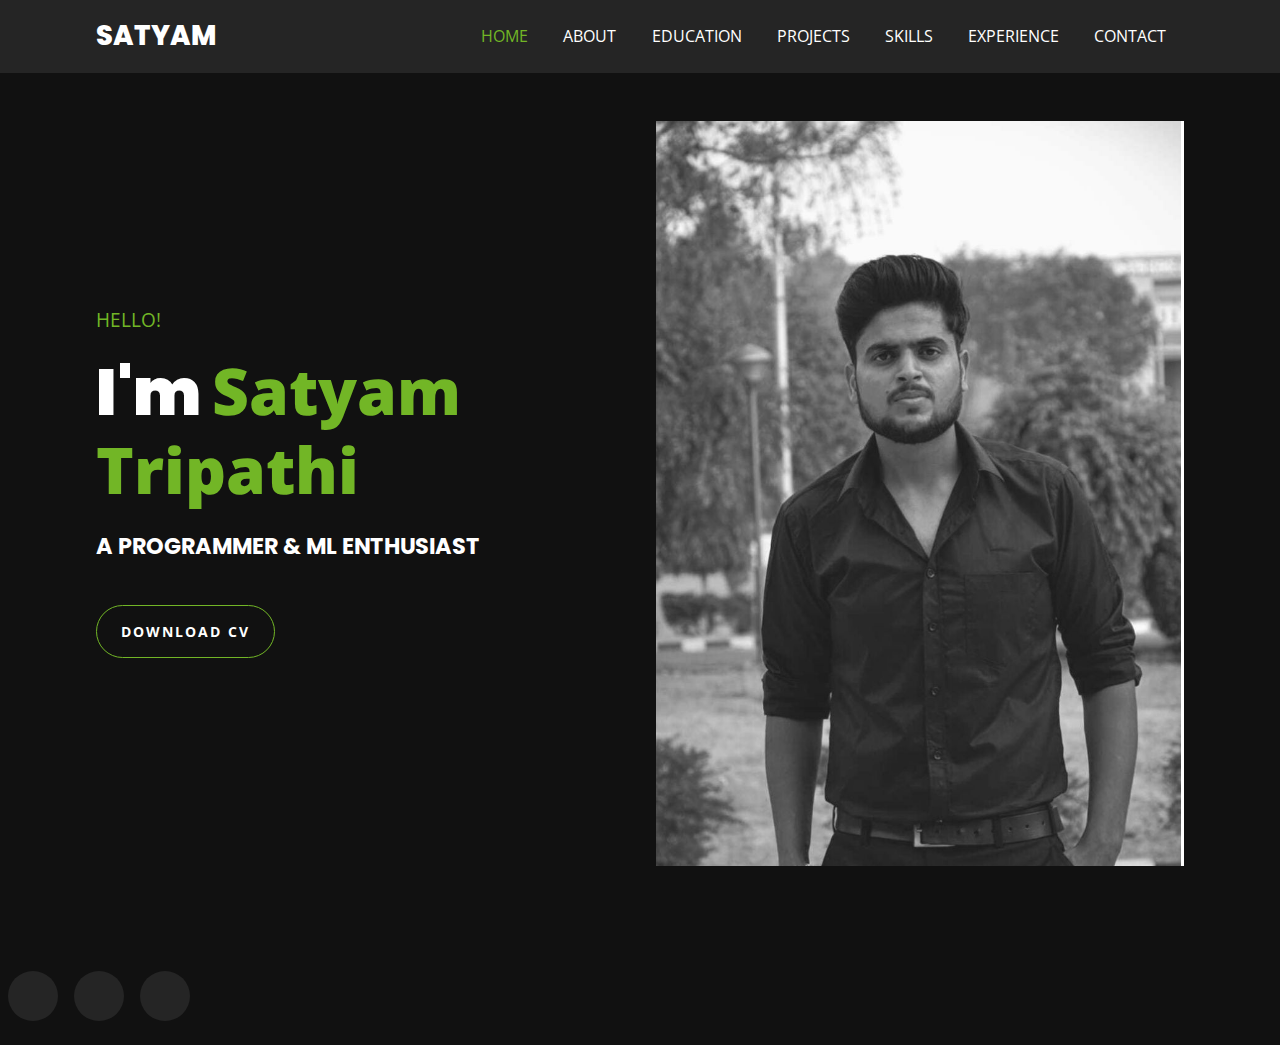
<file: index.html>
<!DOCTYPE html>
<html>
  <head>
    <meta charset="utf-8">
    <meta http-equiv="X-UA-Compatible" content="IE=edge">
    <title>Home</title>
    <meta name="description" content="">
    <meta name="viewport" content="width=device-width, initial-scale=1">
    <!-- utility css file -->
    <link rel="stylesheet" href="css/utility.css">
    <!-- style css file -->
    <link rel = "stylesheet" href = "css/style.css">
    <!-- fontawesome cdn -->
    <link rel="stylesheet" href="https://cdnjs.cloudflare.com/ajax/libs/font-awesome/5.15.1/css/all.min.css" integrity="sha512-+4zCK9k+qNFUR5X+cKL9EIR+ZOhtIloNl9GIKS57V1MyNsYpYcUrUeQc9vNfzsWfV28IaLL3i96P9sdNyeRssA==" crossorigin="anonymous" />
    <!-- google fonts -->
    <link href="https://fonts.googleapis.com/css2?family=Open+Sans:wght@300;400;600;700;800&family=Poppins:wght@200;300;400;500;600;700;800;900&display=swap" rel="stylesheet">
  </head>
  <body>
    
    <!-- navbar section -->
    <nav class = "navbar">
      <div class = "container">
        <div class = "brand-and-toggler">
          <a href = "index.html" class = "navbar-brand">Satyam</a>
          <button type = "button" class = "navbar-toggler" id = "navbar-toggler">
            <span>
              <i class = "fas fa-bars"></i>
            </span>
          </button>
        </div>

        <div class = "navbar-collapse">
          <ul class = "navbar-nav">
            <li class = "nav-item nav-active">
              <a href = "index.html" class = "nav-link">home</a>
            </li>
            <li class = "nav-item">
              <a href = "about.html" class = "nav-link">about</a>
            </li>
            <li class = "nav-item">
              <a href = "education.html" class = "nav-link">education</a>
            </li>
            <li class = "nav-item">
              <a href = "services.html" class = "nav-link">projects</a>
            </li>
            <li class = "nav-item">
              <a href = "skills.html" class = "nav-link">skills</a>
            </li>
            <li class = "nav-item">
              <a href = "projects.html" class = "nav-link">experience</a>
            </li>
            
            <li class = "nav-item">
              <a href = "contact.html" class = "nav-link">contact</a>
            </li>
          </ul>
        </div>
      </div>
    </nav>
    <!-- end of navbar section -->



    <!-- home page -->
    <section class = "home container">
      <div class = "row">
        <div class = "row-left">
          <h3>hello!</h3>
          <h1>i'm <span>Satyam Tripathi</span></h1>
          <h2>a programmer & ML Enthusiast</h2>
          <div class = "home-pg-btn">
            <button type = "button" class = "btn"><a target="_blank" href="19126047.pdf">Download CV</a></button>
            
          </div>
        </div>

        <div class = "row-right">
          <div class = "img-border">
            <div class = "img-container">
              <img src = "assets/234.jpg" alt = "my photo">
            </div>
          </div>
        </div>
      </div>
    </section>
    <!-- end of home page -->
    

    <!-- footer -->
    
    <footer class = "footer-container">
      
            <div class = "social-links">
                    
            <a href = "#"><i class = "fab fa-twitter"></i></a>
            <a href = "#"><i class = "fab fa-facebook"></i></a>
            <a href = "#"><i class = "fab fa-instagram"></i></a>
          
          </div>

        
    </footer>
    <!-- end of footer -->


    <!-- custom js file -->
    <script src="js/script.js"></script>
  </body>
</html>
</file>
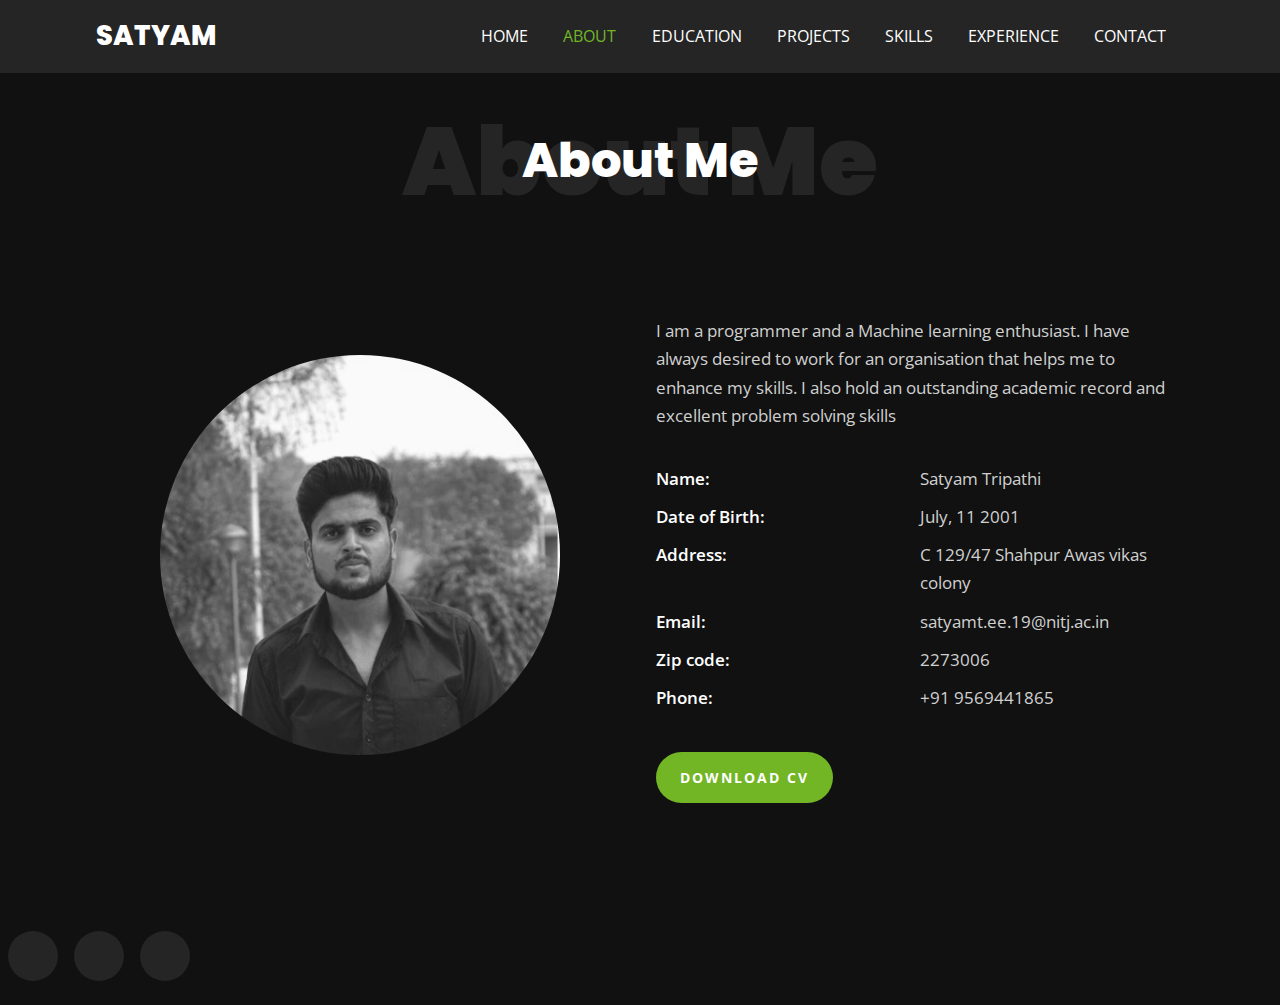
<file: about.html>
<!DOCTYPE html>
<html>
  <head>
    <meta charset="utf-8">
    <meta http-equiv="X-UA-Compatible" content="IE=edge">
    <title>About</title>
    <meta name="description" content="">
    <meta name="viewport" content="width=device-width, initial-scale=1">
    <!-- utility css file -->
    <link rel="stylesheet" href="css/utility.css">
    <!-- style css file -->
    <link rel = "stylesheet" href = "css/style.css">
    <!-- fontawesome cdn -->
    <link rel="stylesheet" href="https://cdnjs.cloudflare.com/ajax/libs/font-awesome/5.15.1/css/all.min.css" integrity="sha512-+4zCK9k+qNFUR5X+cKL9EIR+ZOhtIloNl9GIKS57V1MyNsYpYcUrUeQc9vNfzsWfV28IaLL3i96P9sdNyeRssA==" crossorigin="anonymous" />
    <!-- google fonts -->
    <link href="https://fonts.googleapis.com/css2?family=Open+Sans:wght@300;400;600;700;800&family=Poppins:wght@200;300;400;500;600;700;800;900&display=swap" rel="stylesheet">
  </head>
  <body>
    
    <!-- navbar section -->
    <nav class = "navbar">
      <div class = "container">
        <div class = "brand-and-toggler">
          <a href = "index.html" class = "navbar-brand">Satyam</a>
          <button type = "button" class = "navbar-toggler" id = "navbar-toggler">
            <span>
              <i class = "fas fa-bars"></i>
            </span>
          </button>
        </div>

        <div class = "navbar-collapse">
          <ul class = "navbar-nav">
            <li class = "nav-item">
              <a href = "index.html" class = "nav-link">home</a>
            </li>
            <li class = "nav-item nav-active">
              <a href = "about.html" class = "nav-link">about</a>
            </li>
            <li class = "nav-item">
              <a href = "education.html" class = "nav-link">education</a>
            </li>
            <li class = "nav-item">
              <a href = "services.html" class = "nav-link">projects</a>
            </li>
            <li class = "nav-item">
              <a href = "skills.html" class = "nav-link">skills</a>
            </li>
            <li class = "nav-item">
              <a href = "services.html" class = "nav-link">experience</a>
            </li>
            
            <li class = "nav-item">
              <a href = "contact.html" class = "nav-link">contact</a>
            </li>
          </ul>
        </div>
      </div>
    </nav>
    <!-- end of navbar section -->

    <!-- about page -->
    <section class = "about container">
      <div class = "title">
        <h2>about me</h2>
        <div>
          <h2>about me</h2>
        </div>
      </div>

      <div class = "row">
        <div class = "row-left">
          <img src = "assets/234.jpg" alt = "about photo">
        </div>

        <div class = "row-right">
          <p class = "text">

            I am a programmer and a Machine learning enthusiast. I have always desired to work for an organisation that
            helps me to enhance my skills. I also hold an outstanding academic record and excellent problem solving skills </p>
          <div class = "about-content">
            <ul>
              <li class = "text">
                <span>Name: </span>
                <span>Satyam Tripathi</span>
              </li>
              <li class = "text">
                <span>Date of Birth: </span>
                <span>July, 11 2001</span>
              </li>
              <li class = "text">
                <span>Address: </span>
                <span>C 129/47 Shahpur Awas vikas colony</span>
              </li>
              <li class = "text">
                <span>Email: </span>
                <span>satyamt.ee.19@nitj.ac.in</span>
              </li>
              <li class = "text">
                <span>Zip code: </span>
                <span>2273006</span>
              </li>
              <li class = "text">
                <span>Phone: </span>
                <span>+91 9569441865</span>
              </li>
            </ul>
          </div>

          
          <button type = "button" class = "btn"><a target="_blank" href="19126047.pdf">download cv</a></button>
        </div>
      </div>
    </section>
    <!-- footer -->
    
    <footer class = "footer-container">
      
      <div class = "social-links">
              
      <a href = "mailto:satyamt.ee.19@nitj.ac.in"><i class = "fab fa-twitter"></i></a>
      <a href = "#"><i class = "fab fa-facebook"></i></a>
      <a href = "#"><i class = "fab fa-instagram"></i></a>
    
    </div>

  
</footer>
<!-- end of footer -->
    <!-- end of about page -->

    
    

    

      
    <!-- end of footer -->


    <!-- custom js file -->
    <script src="js/script.js"></script>
  </body>
</html>
</file>
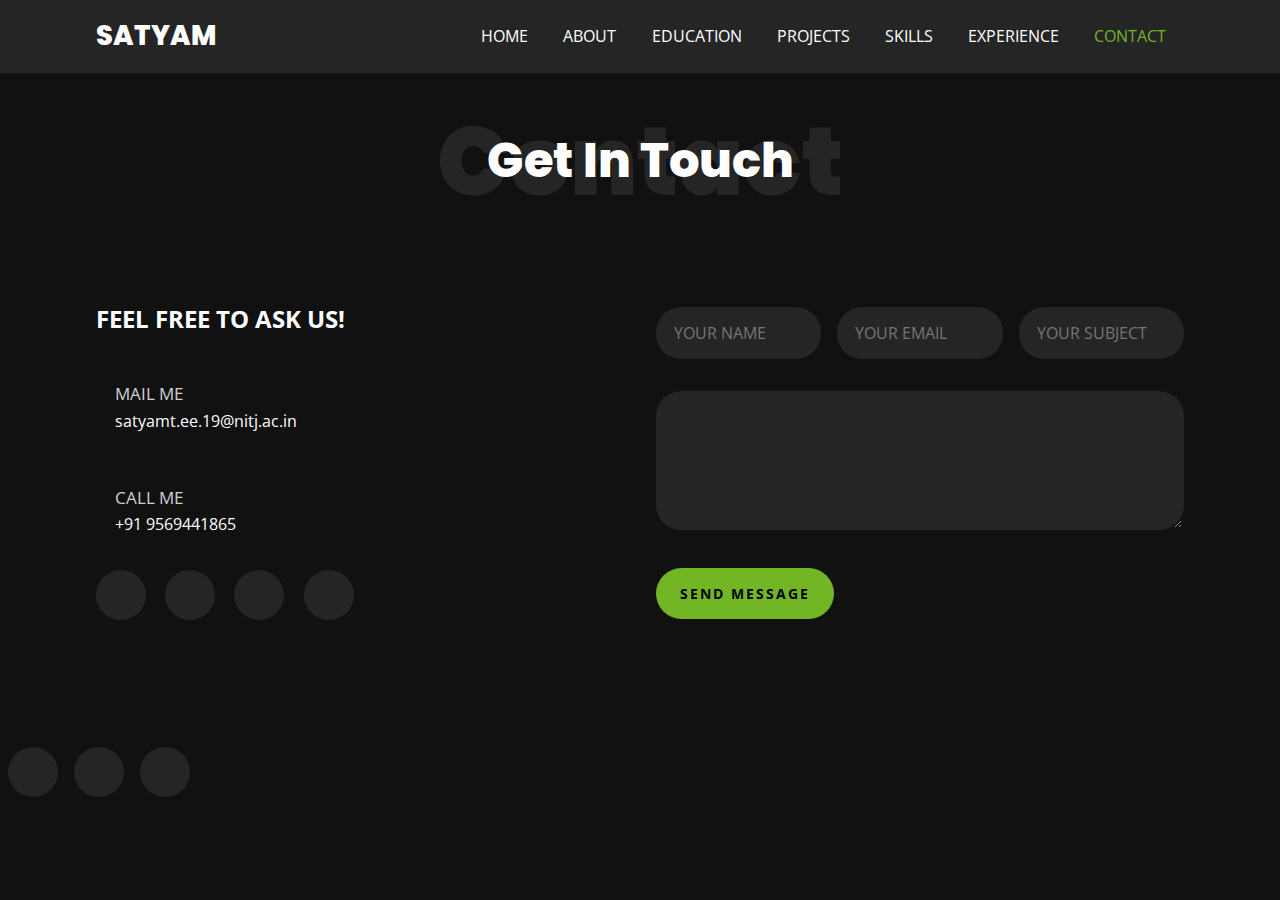
<file: contact.html>
<!DOCTYPE html>
<html>
  <head>
    <meta charset="utf-8">
    <meta http-equiv="X-UA-Compatible" content="IE=edge">
    <title>Contact</title>
    <meta name="description" content="">
    <meta name="viewport" content="width=device-width, initial-scale=1">
    <!-- utility css file -->
    <link rel="stylesheet" href="css/utility.css">
    <!-- style css file -->
    <link rel = "stylesheet" href = "css/style.css">
    <!-- fontawesome cdn -->
    <link rel="stylesheet" href="https://cdnjs.cloudflare.com/ajax/libs/font-awesome/5.15.1/css/all.min.css" integrity="sha512-+4zCK9k+qNFUR5X+cKL9EIR+ZOhtIloNl9GIKS57V1MyNsYpYcUrUeQc9vNfzsWfV28IaLL3i96P9sdNyeRssA==" crossorigin="anonymous" />
    <!-- google fonts -->
    <link href="https://fonts.googleapis.com/css2?family=Open+Sans:wght@300;400;600;700;800&family=Poppins:wght@200;300;400;500;600;700;800;900&display=swap" rel="stylesheet">
  </head>
  <body>
    
    <!-- navbar section -->
    <nav class = "navbar">
      <div class = "container">
        <div class = "brand-and-toggler">
          <a href = "index.html" class = "navbar-brand">Satyam</a>
          <button type = "button" class = "navbar-toggler" id = "navbar-toggler">
            <span>
              <i class = "fas fa-bars"></i>
            </span>
          </button>
        </div>

        <div class = "navbar-collapse">
          <ul class = "navbar-nav">
            <li class = "nav-item">
              <a href = "index.html" class = "nav-link">home</a>
            </li>
            <li class = "nav-item">
              <a href = "about.html" class = "nav-link">about</a>
            </li>
            <li class = "nav-item">
              <a href = "education.html" class = "nav-link">education</a>
            </li>
            <li class = "nav-item">
              <a href = "services.html" class = "nav-link">projects</a>
            </li>
            <li class = "nav-item">
              <a href = "skills.html" class = "nav-link">skills</a>
            </li>
            <li class = "nav-item">
              <a href = "projects.html" class = "nav-link">experience</a>
            </li>
           
            <li class = "nav-item nav-active">
              <a href = "contact.html" class = "nav-link">contact</a>
            </li>
          </ul>
        </div>
      </div>
    </nav>
    <!-- end of navbar section -->

    <!-- contact page -->
    <section class = "contact container">
      <div class = "title">
        <h2>contact</h2>
        <div>
          <h2>get in touch</h2>
        </div>
      </div>

      
      <div class = "row">
        <div class = "col-left">
          <h2>feel free to ask us!</h2>
          
          <div class = "contact-info">
            <span><i class = "fas fa-envelope-open"></i></span>
            <h3>
              <span class = "text">mail me</span> <br>
              satyamt.ee.19@nitj.ac.in
            </h3>
          </div>

          <div class = "contact-info">
            <span><i class = "fas fa-phone-square-alt"></i></span>
            <h3>
              <span class = "text">call me</span> <br>
              +91 9569441865
            </h3>
          </div>

          <div class = "contact-social-links">
            <a href = "#">
              <i class = "fab fa-facebook-f"></i>
            </a>
            <a href = "#">
              <i class = "fab fa-twitter"></i>
            </a>
            <a href = "#">
              <i class = "fab fa-youtube"></i>
            </a>
            <a href = "#">
              <i class = "fab fa-github"></i>
            </a>
          </div>
        </div>

        <div class = "col-right">
          <form class = "contact-form">
            <div class = "form-group">
              <input type = "text" placeholder="your name">
              <input type = "email" placeholder="your email">
              <input type = "text" placeholder="your subject">
            </div>
            <textarea rows = "5"></textarea>
            <button type = "submit" class = "btn">send message</button>
          </form>
        </div>
      </div>
    </section>
    <!-- footer -->
    
    <footer class = "footer-container">
      
      <div class = "social-links">
              
      <a href = "#"><i class = "fab fa-twitter"></i></a>
      <a href = "#"><i class = "fab fa-facebook"></i></a>
      <a href = "#"><i class = "fab fa-instagram"></i></a>
    
    </div>

  
</footer>
    <!-- end of contact page -->
    
    

    


    <!-- custom js file -->
    <script src="js/script.js"></script>
  </body>
</html>
</file>
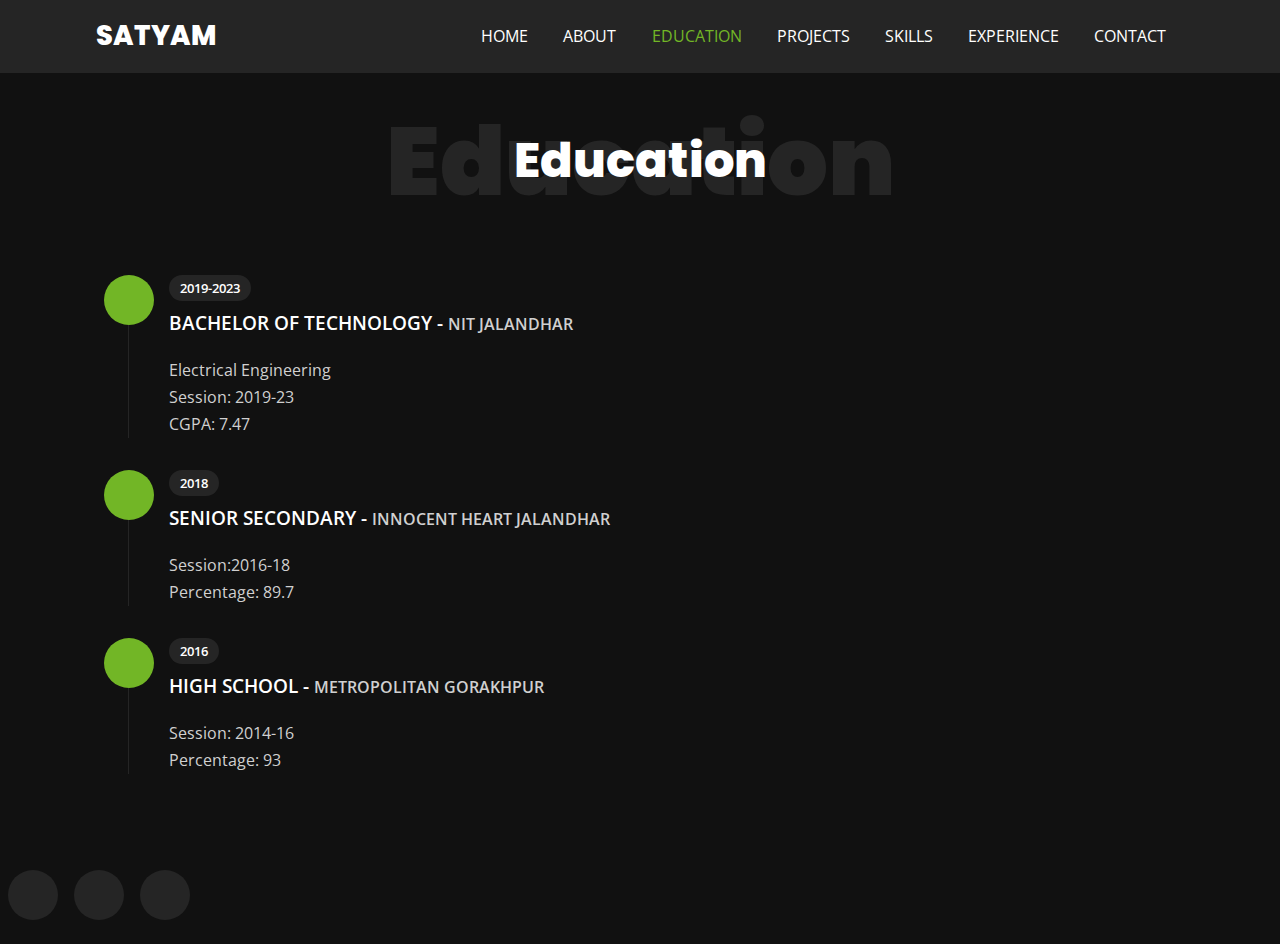
<file: education.html>
<!DOCTYPE html>
<html>
  <head>
    <meta charset="utf-8">
    <meta http-equiv="X-UA-Compatible" content="IE=edge">
    <title>Education</title>
    <meta name="description" content="">
    <meta name="viewport" content="width=device-width, initial-scale=1">
    <!-- utility css file -->
    <link rel="stylesheet" href="css/utility.css">
    <!-- style css file -->
    <link rel = "stylesheet" href = "css/style.css">
    <!-- fontawesome cdn -->
    <link rel="stylesheet" href="https://cdnjs.cloudflare.com/ajax/libs/font-awesome/5.15.1/css/all.min.css" integrity="sha512-+4zCK9k+qNFUR5X+cKL9EIR+ZOhtIloNl9GIKS57V1MyNsYpYcUrUeQc9vNfzsWfV28IaLL3i96P9sdNyeRssA==" crossorigin="anonymous" />
    <!-- google fonts -->
    <link href="https://fonts.googleapis.com/css2?family=Open+Sans:wght@300;400;600;700;800&family=Poppins:wght@200;300;400;500;600;700;800;900&display=swap" rel="stylesheet">
  </head>
  <body>
    
    <!-- navbar section -->
    <nav class = "navbar">
      <div class = "container">
        <div class = "brand-and-toggler">
          <a href = "index.html" class = "navbar-brand">Satyam</a>
          <button type = "button" class = "navbar-toggler" id = "navbar-toggler">
            <span>
              <i class = "fas fa-bars"></i>
            </span>
          </button>
        </div>

        <div class = "navbar-collapse">
          <ul class = "navbar-nav">
            <li class = "nav-item">
              <a href = "index.html" class = "nav-link">home</a>
            </li>
            <li class = "nav-item">
              <a href = "about.html" class = "nav-link">about</a>
            </li>
            <li class = "nav-item nav-active">
              <a href = "education.html" class = "nav-link">education</a>
            </li>
            <li class = "nav-item">
              <a href = "services.html" class = "nav-link">projects</a>
            </li>
            <li class = "nav-item">
              <a href = "skills.html" class = "nav-link">skills</a>
            </li>
            <li class = "nav-item">
              <a href = "projects.html" class = "nav-link">experience</a>
            </li>
            
            <li class = "nav-item">
              <a href = "contact.html" class = "nav-link">contact</a>
            </li>
          </ul>
        </div>
      </div>
    </nav>
    <!-- end of navbar section -->

    <!-- resume page -->
    <section class = "education container">
      <div class = "title">
        <h2>education</h2>
        <div>
          <h2>education</h2>
        </div>
      </div>

      
        <div class = "item">
          <div class = "icon">
            <i class = "fas fa-graduation-cap"></i>
          </div>
          <span>2019-2023</span>
          <h2>Bachelor of Technology - <span>NIT Jalandhar</span></h2>
          <p class = "text">Electrical Engineering<br>
            Session: 2019-23<br>
          CGPA: 7.47</p>
        </div>

        

        <div class = "item">
          <div class = "icon">
            <i class = "fas fa-graduation-cap"></i>
          </div>
          <span>2018</span>
          <h2>Senior Secondary - <span>Innocent Heart Jalandhar</span></h2>
          <p class = "text">Session:2016-18<br>
            Percentage: 89.7</p>
        </div>

        

        <div class = "item">
          <div class = "icon">
            <i class = "fas fa-graduation-cap"></i>
          </div>
          <span>2016</span>
          <h2>high school - <span>Metropolitan Gorakhpur </span></h2>
          <p class = "text">Session: 2014-16<br>
            Percentage: 93</p>
        </div>
      </div>
    </section>
    <!-- footer -->
    
    <footer class = "footer-container">
      
      <div class = "social-links">
              
      <a href = "#"><i class = "fab fa-twitter"></i></a>
      <a href = "#"><i class = "fab fa-facebook"></i></a>
      <a href = "#"><i class = "fab fa-instagram"></i></a>
    
    </div>

  
</footer>
    <!-- end of resume page -->
    
    

    


    <!-- custom js file -->
    <script src="js/script.js"></script>
  </body>
</html>
</file>
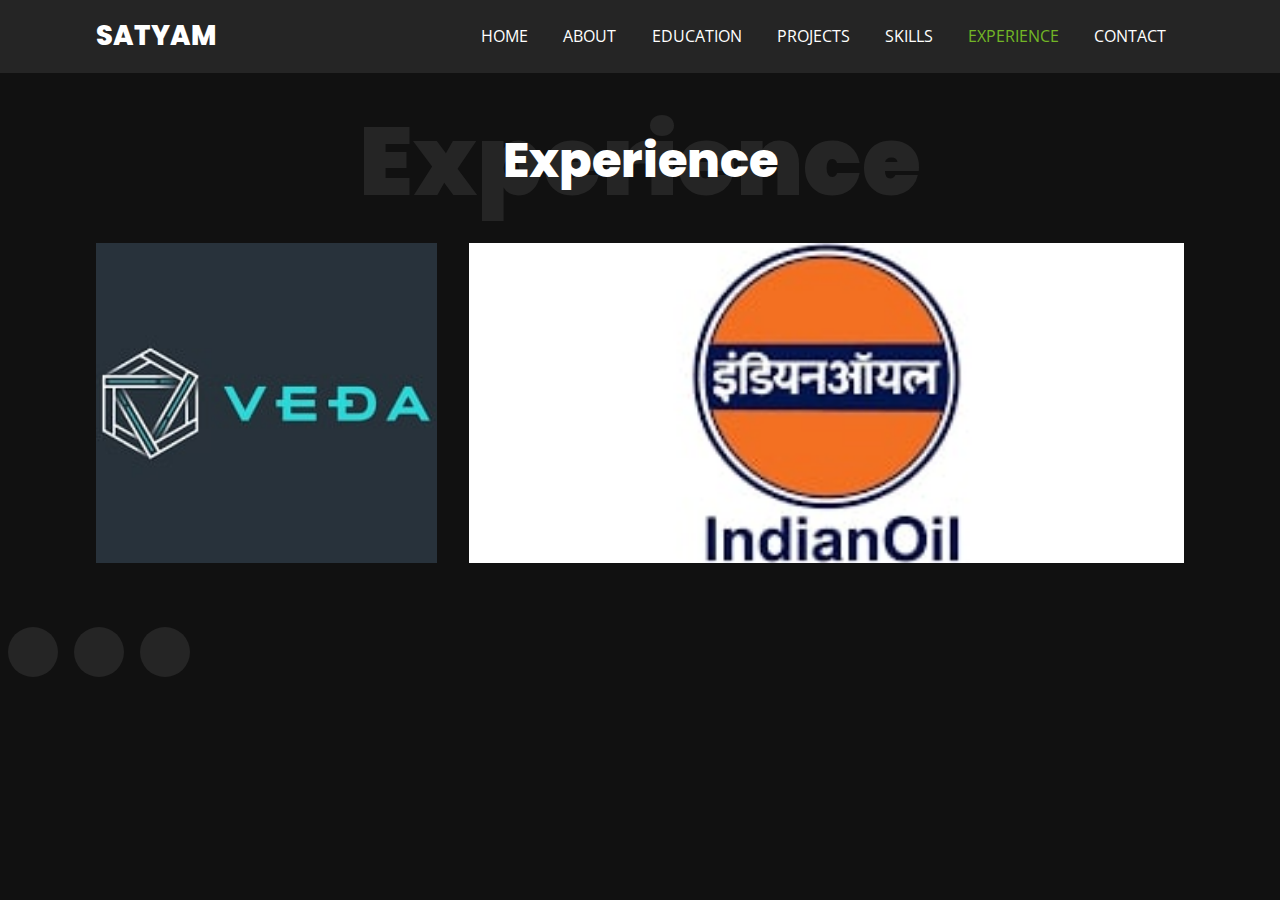
<file: projects.html>
<!DOCTYPE html>
<html>
  <head>
    <meta charset="utf-8">
    <meta http-equiv="X-UA-Compatible" content="IE=edge">
    <title>Experience</title>
    <meta name="description" content="">
    <meta name="viewport" content="width=device-width, initial-scale=1">
    <!-- utility css file -->
    <link rel="stylesheet" href="css/utility.css">
    <!-- style css file -->
    <link rel = "stylesheet" href = "css/style.css">
    <!-- fontawesome cdn -->
    <link rel="stylesheet" href="https://cdnjs.cloudflare.com/ajax/libs/font-awesome/5.15.1/css/all.min.css" integrity="sha512-+4zCK9k+qNFUR5X+cKL9EIR+ZOhtIloNl9GIKS57V1MyNsYpYcUrUeQc9vNfzsWfV28IaLL3i96P9sdNyeRssA==" crossorigin="anonymous" />
    <!-- google fonts -->
    <link href="https://fonts.googleapis.com/css2?family=Open+Sans:wght@300;400;600;700;800&family=Poppins:wght@200;300;400;500;600;700;800;900&display=swap" rel="stylesheet">
  </head>
  <body>
    
    <!-- navbar section -->
    <nav class = "navbar">
      <div class = "container">
        <div class = "brand-and-toggler">
          <a href = "index.html" class = "navbar-brand">Satyam</a>
          <button type = "button" class = "navbar-toggler" id = "navbar-toggler">
            <span>
              <i class = "fas fa-bars"></i>
            </span>
          </button>
        </div>

        <div class = "navbar-collapse">
          <ul class = "navbar-nav">
            <li class = "nav-item">
              <a href = "index.html" class = "nav-link">home</a>
            </li>
            <li class = "nav-item">
              <a href = "about.html" class = "nav-link">about</a>
            </li>
            <li class = "nav-item">
              <a href = "education.html" class = "nav-link">education</a>
            </li>
            <li class = "nav-item">
              <a href = "services.html" class = "nav-link">projects</a>
            </li>
            <li class = "nav-item">
              <a href = "skills.html" class = "nav-link">skills</a>
            </li>
            <li class = "nav-item nav-active">
              <a href = "projects.html" class = "nav-link">experience</a>
            </li>
            
            <li class = "nav-item">
              <a href = "contact.html" class = "nav-link">contact</a>
            </li>
          </ul>
        </div>
      </div>
    </nav>
    <!-- end of navbar section -->


    <!-- projects page -->
    <section class = "projects container">
      <div class = "title">
        <h2>experience</h2>
        <div>
          <h2>experience</h2>
        </div>
      </div>

      
      <div class = "row">
        <div class = "item">
          <div class = "item-overlay">
            <a href = "#">IT VEDA</a>
            <h3>web design</h3>
            <h4>Duration: 4 weeks</h4>
          </div>
        </div>

        <div class = "item">
          <div class = "item-overlay">
            <a href = "#">Indian Oil Corporation Limited</a>
            <h3>Engineer Trainee</h3>
            <h4>Duration: 6 weeks</h4>
          </div>
        </div>

        

        

        

        
    </section>
    <footer class = "footer-container">
      
      <div class = "social-links">
              
      <a href = "#"><i class = "fab fa-twitter"></i></a>
      <a href = "#"><i class = "fab fa-facebook"></i></a>
      <a href = "#"><i class = "fab fa-instagram"></i></a>
    
    </div>

  
</footer>
    <!-- end of projects page -->

    
    

    


    <!-- custom js file -->
    <script src="js/script.js"></script>
  </body>
</html>
</file>
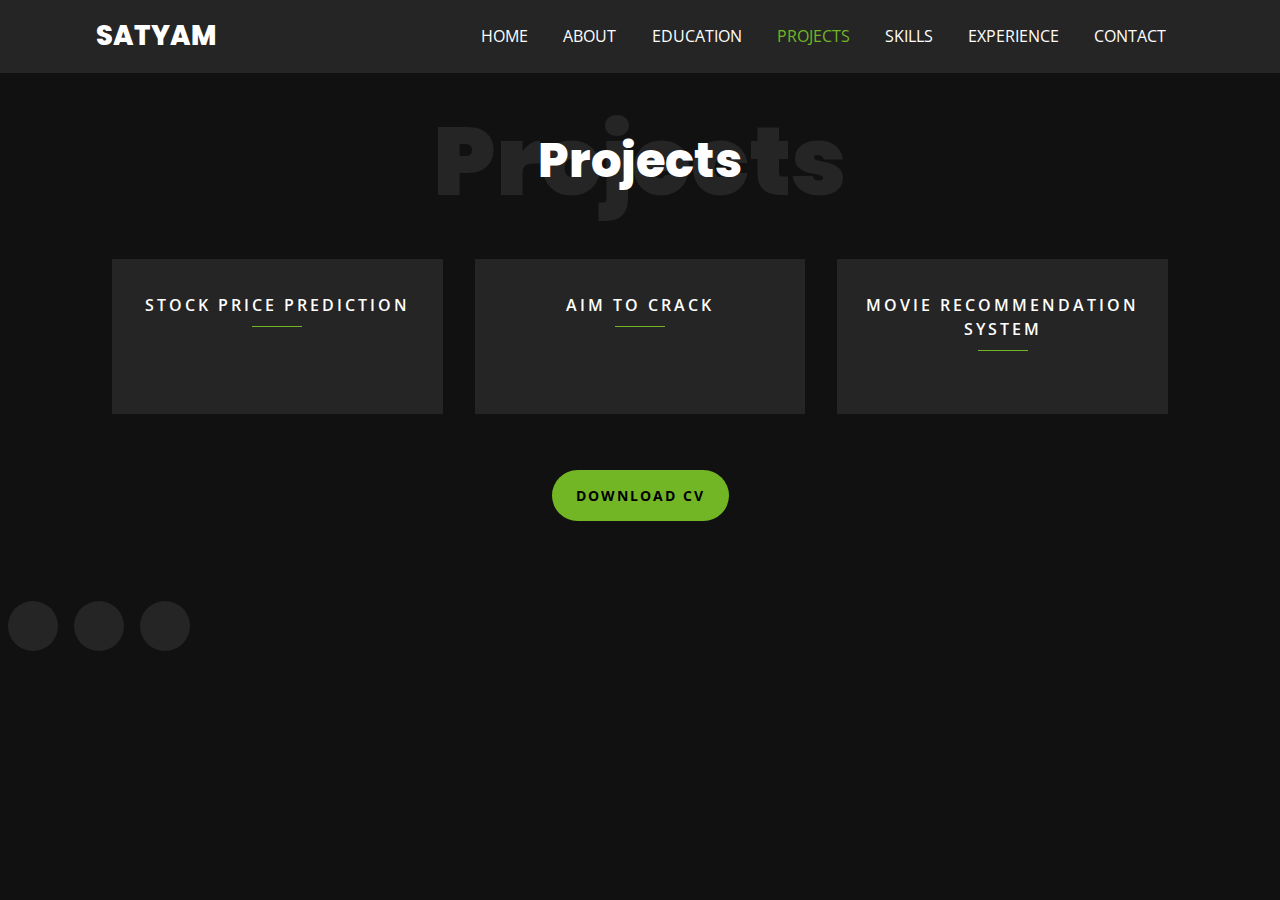
<file: services.html>
<!DOCTYPE html>
<html>
  <head>
    <meta charset="utf-8">
    <meta http-equiv="X-UA-Compatible" content="IE=edge">
    <title>Projects</title>
    <meta name="description" content="">
    <meta name="viewport" content="width=device-width, initial-scale=1">
    <!-- utility css file -->
    <link rel="stylesheet" href="css/utility.css">
    <!-- style css file -->
    <link rel = "stylesheet" href = "css/style.css">
    <!-- fontawesome cdn -->
    <link rel="stylesheet" href="https://cdnjs.cloudflare.com/ajax/libs/font-awesome/5.15.1/css/all.min.css" integrity="sha512-+4zCK9k+qNFUR5X+cKL9EIR+ZOhtIloNl9GIKS57V1MyNsYpYcUrUeQc9vNfzsWfV28IaLL3i96P9sdNyeRssA==" crossorigin="anonymous" />
    <!-- google fonts -->
    <link href="https://fonts.googleapis.com/css2?family=Open+Sans:wght@300;400;600;700;800&family=Poppins:wght@200;300;400;500;600;700;800;900&display=swap" rel="stylesheet">
  </head>
  <body>
    
    <!-- navbar section -->
    <nav class = "navbar">
      <div class = "container">
        <div class = "brand-and-toggler">
          <a href = "index.html" class = "navbar-brand">Satyam</a>
          <button type = "button" class = "navbar-toggler" id = "navbar-toggler">
            <span>
              <i class = "fas fa-bars"></i>
            </span>
          </button>
        </div>

        <div class = "navbar-collapse">
          <ul class = "navbar-nav">
            <li class = "nav-item">
              <a href = "index.html" class = "nav-link">home</a>
            </li>
            <li class = "nav-item">
              <a href = "about.html" class = "nav-link">about</a>
            </li>
            <li class = "nav-item">
              <a href = "education.html" class = "nav-link">education</a>
            </li>
            <li class = "nav-item nav-active">
              <a href = "services.html" class = "nav-link">projects</a>
            </li>
            <li class = "nav-item">
              <a href = "skills.html" class = "nav-link">skills</a>
            </li>
            <li class = "nav-item">
              <a href = "projects.html" class = "nav-link">experience</a>
            </li>
            
            <li class = "nav-item">
              <a href = "contact.html" class = "nav-link">contact</a>
            </li>
          </ul>
        </div>
      </div>
    </nav>
    <!-- end of navbar section -->

    <!-- services page -->
    <section class = "services container">
      <div class = "title">
        <h2>projects</h2>
        <div>
          <h2>projects</h2>
        </div>
      </div>

       <div class = "row">
        <div class = "item">
          <span><i class = "fab fa-sketch"></i></span>
          <h2>Stock Price Prediction</h2>
        </div>

        <div class = "item">
          <span><i class = "fab fa-app-store"></i></span>
          <h2>Aim to Crack</h2>
        </div>

        <div class = "item">
          <span><i class = "fas fa-code"></i></span>
          <h2>Movie Recommendation System</h2>
        </div>

        
      </div>
      <button type = "button" class = "btn">Download CV</button>

      
    </section>
    <!-- footer -->
    
    <footer class = "footer-container">
      
      <div class = "social-links">
              
      <a href = "#"><i class = "fab fa-twitter"></i></a>
      <a href = "#"><i class = "fab fa-facebook"></i></a>
      <a href = "#"><i class = "fab fa-instagram"></i></a>
    
    </div>

  
</footer>
<!-- end of footer -->
    <!-- end of services page -->

    


    <!-- custom js file -->
    <script src="js/script.js"></script>
  </body>
</html>
</file>
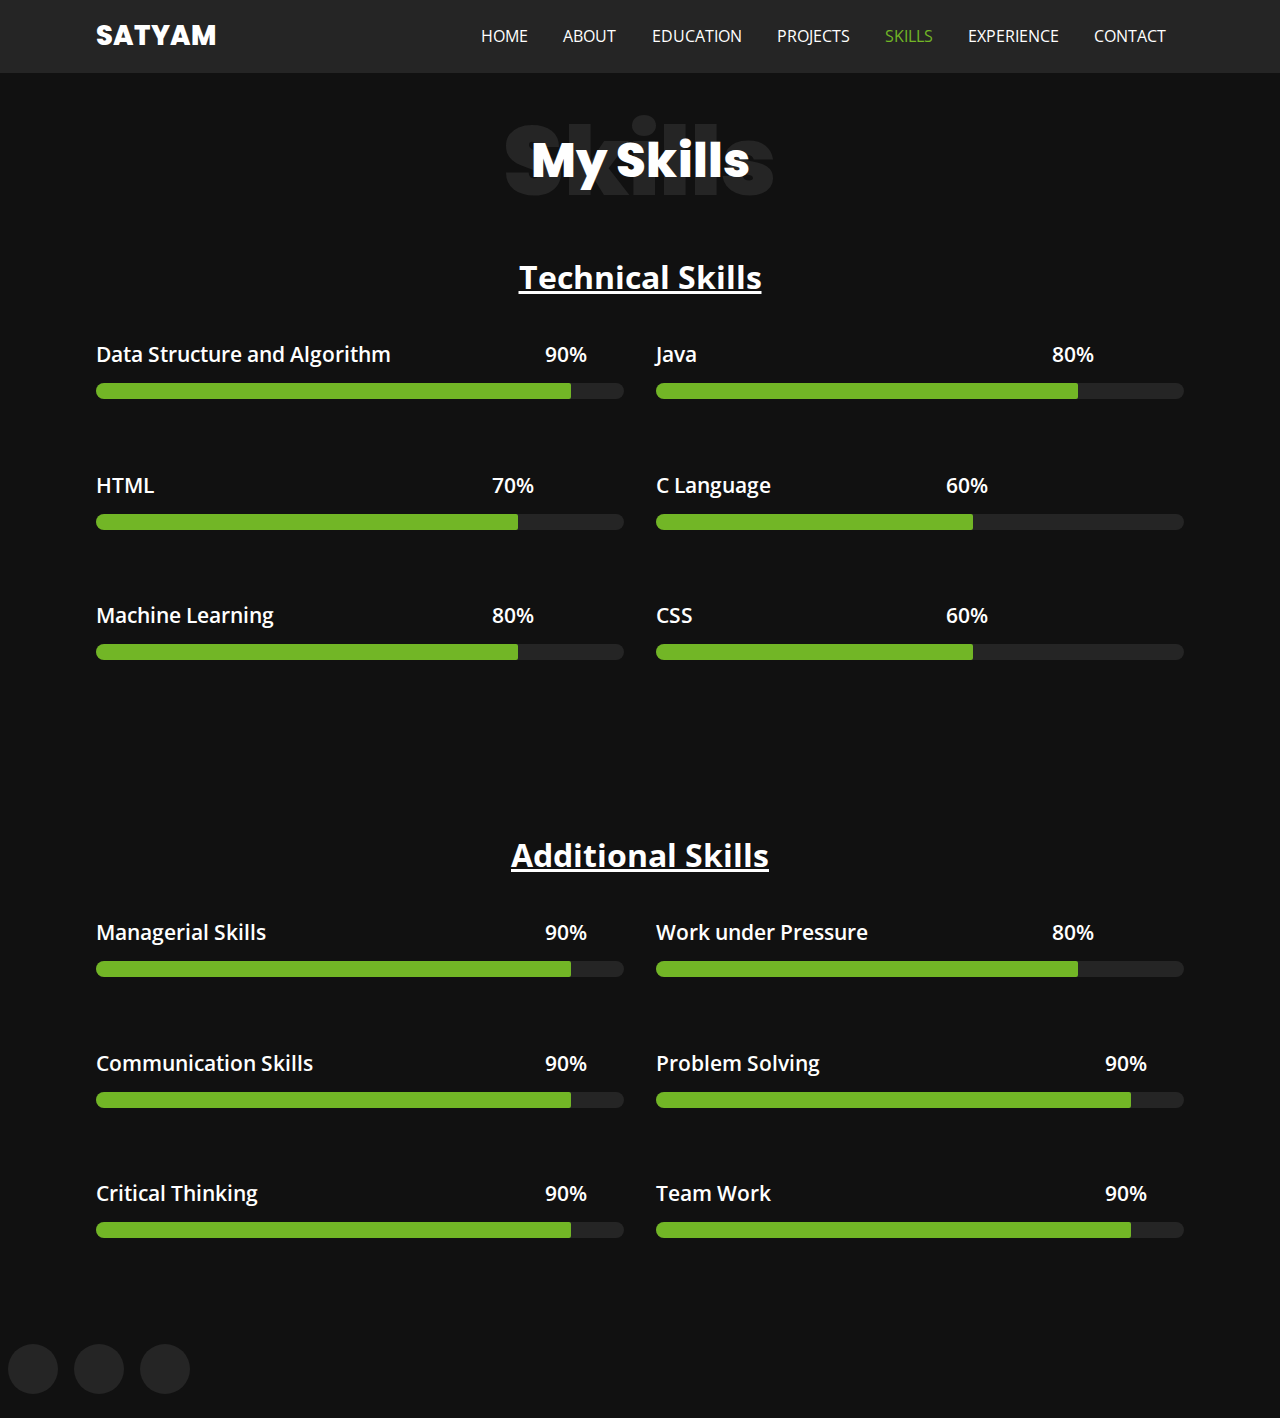
<file: skills.html>
<!DOCTYPE html>
<html>
  <head>
    <meta charset="utf-8">
    <meta http-equiv="X-UA-Compatible" content="IE=edge">
    <title>Skills</title>
    <meta name="description" content="">
    <meta name="viewport" content="width=device-width, initial-scale=1">
    <!-- utility css file -->
    <link rel="stylesheet" href="css/utility.css">
    <!-- style css file -->
    <link rel = "stylesheet" href = "css/style.css">
    <!-- fontawesome cdn -->
    <link rel="stylesheet" href="https://cdnjs.cloudflare.com/ajax/libs/font-awesome/5.15.1/css/all.min.css" integrity="sha512-+4zCK9k+qNFUR5X+cKL9EIR+ZOhtIloNl9GIKS57V1MyNsYpYcUrUeQc9vNfzsWfV28IaLL3i96P9sdNyeRssA==" crossorigin="anonymous" />
    <!-- google fonts -->
    <link href="https://fonts.googleapis.com/css2?family=Open+Sans:wght@300;400;600;700;800&family=Poppins:wght@200;300;400;500;600;700;800;900&display=swap" rel="stylesheet">
  </head>
  <body>
    
    <!-- navbar section -->
    <nav class = "navbar">
      <div class = "container">
        <div class = "brand-and-toggler">
          <a href = "index.html" class = "navbar-brand">Satyam</a>
          <button type = "button" class = "navbar-toggler" id = "navbar-toggler">
            <span>
              <i class = "fas fa-bars"></i>
            </span>
          </button>
        </div>

        <div class = "navbar-collapse">
          <ul class = "navbar-nav">
            <li class = "nav-item">
              <a href = "index.html" class = "nav-link">home</a>
            </li>
            <li class = "nav-item">
              <a href = "about.html" class = "nav-link">about</a>
            </li>
            <li class = "nav-item">
              <a href = "education.html" class = "nav-link">education</a>
            </li>
            <li class = "nav-item">
              <a href = "services.html" class = "nav-link">projects</a>
            </li>
            <li class = "nav-item nav-active">
              <a href = "skills.html" class = "nav-link">skills</a>
            </li>
            <li class = "nav-item">
              <a href = "projects.html" class = "nav-link">experience</a>
            </li>
            
            
            <li class = "nav-item">
              <a href = "contact.html" class = "nav-link">contact</a>
            </li>
          </ul>
        </div>
      </div>
    </nav>
    <!-- end of navbar section -->



    <!-- skills page -->
    <section class = "skills container">
      <div class = "title">
        <h2>skills</h2>
        <div>
          <h2>my skills</h2>
        </div>
      </div>

      <center><h1><u>Technical Skills</u></h1></center>
      <div class = "row">
        <div class = "item">
          <div class = "item-text">
            <span>Data Structure and Algorithm</span>
            <span class = "w-90">90%</span>
          </div>
          <div class = "progress">
            <div class = "progress-bar w-90"></div>
          </div>
        </div>

        <div class = "item">
          <div class = "item-text">
            <span>Java</span>
            <span class = "w-80">80%</span>
          </div>
          <div class = "progress">
            <div class = "progress-bar w-80"></div>
          </div>
        </div>
        <div class = "item">
          <div class = "item-text">
            <span>HTML</span>
            <span class = "w-80">70%</span>
          </div>
          <div class = "progress">
            <div class = "progress-bar w-80"></div>
          </div>
        </div>
        <div class = "item">
          <div class = "item-text">
            <span>C Language</span>
            <span class = "w-60">60%</span>
          </div>
          <div class = "progress">
            <div class = "progress-bar w-60"></div>
          </div>
        </div>
        <div class = "item">
          <div class = "item-text">
            <span>Machine Learning</span>
            <span class = "w-80">80%</span>
          </div>
          <div class = "progress">
            <div class = "progress-bar w-80"></div>
          </div>
        </div>
        <div class = "item">
          <div class = "item-text">
            <span>CSS</span>
            <span class = "w-60">60%</span>
          </div>
          <div class = "progress">
            <div class = "progress-bar w-60"></div>
          </div>
        </div>
      </section>

      <section class = "skills container">
        <center><h1><U>Additional Skills</U></h1></center>
      <div class = "row">
        <div class = "item">
          <div class = "item-text">
            <span>Managerial Skills</span>
            <span class = "w-90">90%</span>
          </div>
          <div class = "progress">
            <div class = "progress-bar w-90"></div>
          </div>
        </div>

        <div class = "item">
          <div class = "item-text">
            <span>Work under Pressure</span>
            <span class = "w-80">80%</span>
          </div>
          <div class = "progress">
            <div class = "progress-bar w-80"></div>
          </div>
        </div>
        <div class = "item">
          <div class = "item-text">
            <span>Communication Skills</span>
            <span class = "w-90">90%</span>
          </div>
          <div class = "progress">
            <div class = "progress-bar w-90"></div>
          </div>
        </div>
        <div class = "item">
          <div class = "item-text">
            <span>Problem Solving</span>
            <span class = "w-90">90%</span>
          </div>
          <div class = "progress">
            <div class = "progress-bar w-90"></div>
          </div>
        </div>
        <div class = "item">
          <div class = "item-text">
            <span>Critical Thinking</span>
            <span class = "w-90">90%</span>
          </div>
          <div class = "progress">
            <div class = "progress-bar w-90"></div>
          </div>
        </div>
        <div class = "item">
          <div class = "item-text">
            <span>Team Work</span>
            <span class = "w-90">90%</span>
          </div>
          <div class = "progress">
            <div class = "progress-bar w-90"></div>
          </div>
        </div>
    </section>
    <!-- footer -->
    
    <footer class = "footer-container">
      
      <div class = "social-links">
              
      <a href = "#"><i class = "fab fa-twitter"></i></a>
      <a href = "#"><i class = "fab fa-facebook"></i></a>
      <a href = "#"><i class = "fab fa-instagram"></i></a>
    
    </div>

  
</footer>
<!-- end of footer -->
    <!-- end of skills page -->

    

    


    <!-- custom js file -->
    <script src="js/script.js"></script>
  </body>
</html>
</file>
<file: css/utility.css>
/* setup and common stylings */
:root{
    --poppins: 'Poppins', sans-serif;
    --sans: 'Open Sans', sans-serif;
    --green: #72b626;
    --black: #111;
    --nero: #252525;
    --transition: all 0.4s ease;
}
*{
    box-sizing: border-box;
    padding: 0;
    margin: 0;
    font-family: var(--sans);
}
body{
    color: #fff;
    line-height: 1.5;
    background: var(--black);
    overflow-x: hidden;
}
a{
    color: #fff;
    text-decoration: none;
}
img{
    width: 100%;
    display: block;
}
ul li{
    list-style-type: none;
}
h1, h2, h3, h4, h5, h6, p{
    padding: 0.6rem 0;
}

/* button */
.btn{
    border: none;
    margin: 1rem 0;
    border-radius: 35px;
    background: var(--green);
    font-size: 0.9rem;
    text-transform: uppercase;
    padding: 1rem 1.5rem;
    font-weight: 700;
    letter-spacing: 2px;
    display: inline-block;
    cursor: pointer;
    transition: var(--transition);
}
.btn:hover{
    opacity: 0.7;
}

.text{
    font-size: 1.05rem;
    color: #d0d0d0;
    line-height: 1.7;
}

/* title */
.title{
    position: relative;
}
.title > h2{
    font-size: 3rem;
    font-family: var(--poppins);
    text-align: center;
    text-transform: capitalize;
    font-weight: 900;
    color: var(--nero);
}
.title div{
    position: absolute;
    top: 50%;
    left: 50%;
    text-align: center;
    width: 100%;
    transform: translate(-50%, -50%);
}
.title div h2{
    text-transform: capitalize;
    font-size: 2rem;
    font-family: var(--poppins);
    font-weight: 800;
}
.container{
    width: 90vw;
    margin: 0 auto;
}

@media screen and (min-width: 500px){
    .title > h2{
        font-size: 6rem;
    }
    .title div h2{
        font-size: 3rem;
    }
}

@media screen and (min-width: 992px){
    .container{
        width: 88vw;
    }
}
@media screen and (min-width: 1200px){
    .container{
        width: 85vw;
    }
}

/* animation and transition stopper styling */
.resize-animation-stopper *{
    animation: none !important;
    transition: none !important;
}
</file>
<file: css/style.css>
/* #### navbar #### */
.navbar{
    position: fixed;
    z-index: 999;
    top: 0;
    left: 0;
    background: var(--nero);
    width: 100%;
}
.brand-and-toggler{
    display: flex;
    justify-content: space-between;
    padding: 1rem 0;
}
.navbar-brand{
    text-transform: uppercase;
    font-family: var(--poppins);
    font-size: 1.7rem;
    font-weight: 800;
}
.navbar-toggler{
    border: none;
    font-size: 1.7rem;
    background: none;
    color: #fff;
    cursor: pointer;
    outline: none;
    transition: var(--transition);
}
.navbar-toggler:hover{
    opacity: 0.8;
}
.navbar-collapse{
    height: 0;
    overflow: hidden;
    transition: var(--transition);
}
.nav-item{
    text-align: center;
    padding: 0.6rem;
    position: relative;
}
.nav-item::after{
    content: "";
    position: absolute;
    bottom: 4px;
    left: 50%;
    transform: translateX(-50%);
    border-radius: 5px;
    width: 0;
    height: 2px;
    background: var(--green);
    transition: var(--transition);
}
.nav-item:hover::after{
    width: 100px;
}
.nav-link{
    text-transform: uppercase;
    font-size: 1.2rem;
    transition: var(--transition);
}
.nav-link:hover{
    color: var(--green);
}
.nav-active .nav-link{
    color: var(--green);
}

/*** show nav class ***/
.showNav{
    height: 385px;
}

/* #### HOME PAGE #### */
.home{
    padding: 5rem 0 2.5rem 0;
}
.home .row > div{
    height: 60vh;
    display: flex;
    flex-direction: column;
    justify-content: center;
    align-items: center;
    border: 2px solid var(--nero);
    border-radius: 10px;
    margin: 2rem 0;
}
.home .row-left{
    text-align: center;
}
.home .row-left h3{
    color: var(--green);
    font-weight: 400;
    text-transform: uppercase;
}
.home .row-left h1{
    font-size: 2rem;
    font-family: var(--poppins);
    text-transform: capitalize;
    line-height: 1.2;
    font-weight: 900;
}
.home .row-left h1 span{
    color: var(--green);
}
.home .row-left h2{
    text-transform: uppercase;
    font-family: var(--poppins);
    font-size: 1rem;
}
.home-pg-btn{
    display: flex;
    margin: 1rem 0;
}
.home-pg-btn button{
    padding: 0.8rem;
    margin-right: 0.6rem;
    border: 1px solid #f7f7f7;
}
.home-pg-btn button:first-child{
    border-color: var(--green);
}
.home-pg-btn button:last-child{
    background: transparent;
    color: #fff;
}
.home .img-container{
    position: relative;
    width: 240px;
    height: 240px;
    border-radius: 50%;
    overflow: hidden;
}
.home .img-border{
    background: var(--nero);
    width: 245px;
    height: 245px;
    border-radius: 50%;
    display: flex;
    justify-content: center;
    align-items: center;
}

/* #### ABOUT PAGE #### */
.about{
    padding: 5rem 0 2.5rem 0;
}
.about .row-right{
    padding: 3rem 0;
}
.about .row-right p{
    margin: 1rem 0;
}
.about-content{
    margin: 1.5rem 0;
}
.about-content li{
    display: flex;
    margin: 0.6rem 0;
}
.about-content li span{
    flex: 1;
}
.about-content li span:first-child{
    color: #fff;
    font-weight: 600;
}
.about .row-right h3{
    color: var(--green);
    font-size: 1.5rem;
}
.about .row-right h3 span{
    color: #fff;
    font-weight: 400;
}

/* #### RESUME PAGE #### */
.education{
    padding: 5rem 0 2.5rem 0;
}

.education > .text{
    width: 70%;
    margin: 1.5rem auto;
    text-align: center;
}
.education .item{
    padding: 0 2.5rem;
    margin: 2rem;
    border-left: 1px solid var(--nero);
    position: relative;
}
.education .item > span{
    background: var(--nero);
    border-radius: 15px;
    padding: 0.25rem 0.7rem;
    text-transform: uppercase;
    font-size: 0.8rem;
    font-weight: 600;
}
.education .item h2{
    text-transform: uppercase;
    font-weight: 600;
    font-size: 1.2rem;
}
.education .item h2 span{
    font-size: 1rem;
    color: #d0d0d0;
}
.education .item .text{
    font-size: 1rem;
    padding-bottom: 0;
}
.education .icon{
    position: absolute;
    top: 0;
    width: 50px;
    height: 50px;
    background: var(--green);
    border-radius: 50%;
    display: flex;
    justify-content: center;
    align-items: center;
    left: -25px;
}

/* #### SERVICES PAGE #### */
.services{
    padding: 5rem 0 2.5rem 0;
}
.services > .text{
    width: 70%;
    margin: 1.5rem auto;
    text-align: center;
}
.services .item{
    text-align: center;
    padding: 1.5rem 0 4rem 0;
    background: var(--nero);
    margin: 1.5rem 0;
    cursor: pointer;
    transition: var(--transition);
}
.services .item span{
    font-size: 5rem;
    color: var(--green);
}
.services .item h2{
    text-transform: uppercase;
    font-size: 1rem;
    font-weight: 600;
    letter-spacing: 3px;
    position: relative;
}
.services .item h2::after{
    content: "";
    position: absolute;
    bottom: 0;
    background: var(--green);
    width: 50px;
    height: 0.5px;
    left: 50%;
    transform: translateX(-50%);
}
.services .item:hover{
    background: var(--green);
}
.services .item:hover span{
    color: #fff;
}
.services .item:hover h2{
    color: var(--black);
}
.services .item:hover h2::after{
    background: var(--black);
}
.services .btn{
    margin: 2.5rem auto 1rem auto;
    display: block;
}


/* #### SKILLS PAGE #### */
.skills{
    padding: 5rem 0 2.5rem 0;
}
.skills > .text{
    width: 70%;
    margin: 1.5rem auto;
    text-align: center;
}
.skills .row{
    margin: 1rem 0;
}
.skills .item{
    padding: 0.5rem 0;
    margin: 0.3rem 0;
}
.skills .item-text{
    display: flex;
    justify-content: flex-start;
    font-weight: 600;
    font-size: 1.3rem;
    position: relative;
}
.skills .item-text span:last-child{
    position: absolute;
}
.skills .item-text .w-90{
    margin-left: 85%;
}
.skills .item-text .w-75{
    margin-left: 70%;
}
.skills .item-text .w-85{
    margin-left: 80%;
}
.skills .item-text .w-80{
    margin-left: 75%;
}
.skills .item-text .w-60{
    margin-left: 55%;
}
.skills .item-text .w-68{
    margin-left: 63%;
}
.progress{
    margin: 0.8rem 0;
    border-radius: 10px;
    height: 16px;
    width: 100%;
    background-color: var(--nero);
    overflow: hidden;
}
.progress-bar{
    background: var(--green);
    height: 100%;
    border-top-right-radius: 2px;
    border-bottom-right-radius: 2px;
}
.progress-bar.w-90{
    width: 90%;
}
.progress-bar.w-75{
    width: 75%;
}
.progress-bar.w-85{
    width: 85%;
}
.progress-bar.w-80{
    width: 80%;
}
.progress-bar.w-60{
    width: 60%;
}
.progress-bar.w-68{
    width: 68%;
}

/* #### PROJECTS PAGE #### */
.projects{
    padding: 5rem 0 2.5rem 0;
}
.projects > .text{
    width: 70%;
    margin: 1.5rem auto;
    text-align: center;
}
.projects .item{
    margin: 2rem 0;
    height: 320px;
    width: 100%;
    position: relative;
}
.projects .row .item:nth-child(1){
    background: url(../assets/veda.jpg) center/cover no-repeat;
}
.projects .row .item:nth-child(2){
    background: url(../assets/iocl.jpg) center/cover no-repeat;
}

.projects .item .item-overlay{
    position: absolute;
    top: 0;
    left: 0;
    width: 100%;
    height: 100%;
    background: var(--green);
    text-align: center;
    display: flex;
    flex-direction: column;
    justify-content: center;
    padding: 1.5rem;
    opacity: 0;
    transition: var(--transition);
}
.projects .item .item-overlay a{
    text-transform: capitalize;
    font-size: 1.25rem;
    font-weight: 400;
    font-family: var(--poppins);
}
.projects .item .item-overlay h3{
    text-transform: uppercase;
    font-size: 1rem;
    letter-spacing: 3px;
}
.projects .item:hover .item-overlay{
    opacity: 0.9;
}



/* #### CONTACT PAGE #### */
.contact{
    padding: 5rem 0 2.5rem 0;
}
.contact > .text{
    width: 70%;
    margin: 1.5rem auto;
    text-align: center;
}
.contact .row{
    margin: 1rem 0;
}
.contact .row > div{
    margin: 2.5rem 0;
    padding: 2rem 0;
}
.contact .col-left h2{
    text-transform: uppercase;
}
.contact .contact-info{
    margin: 1rem 0;
    padding: 0.5rem 0;
    display: flex;
    align-items: center;
}
.contact .contact-info > span{
    color: var(--green);
    font-size: 2.6rem;
    margin-right: 1.2rem;
}
.contact .contact-info h3{
    font-size: 1rem;
    font-weight: 400;
}
.contact .contact-info h3 span{
    text-transform: uppercase;
    font-size: 1.05rem;
}
.contact .contact-social-links{
    display: flex;
}
.contact .contact-social-links a{
    display: block;
    width: 50px;
    height: 50px;
    background: var(--nero);
    margin: 0 0.6rem;
    display: flex;
    justify-content: center;
    align-items: center;
    border-radius: 50%;
    transition: var(--transition);
}
.contact .contact-social-links a:first-child{
    margin-left: 0;
}
.contact .contact-social-links a:hover{
    background: var(--green);
}
.contact-form input, .contact-form textarea{
    width: 100%;
    margin: 1rem 0;
    background: var(--nero);
    border: 2px solid transparent;
    font-size: 1rem;
    padding: 0.8rem 1rem;
    border-radius: 25px;
    outline: 0;
    caret-color: #fff;
}
.contact-form input:focus, .contact-form textarea:focus{
    border-color: var(--green);
}
.contact-form input::placeholder,
.contact-form textarea::placeholder{
    text-transform: uppercase;
}




/* #### footer #### */
.footer{
    padding: 2.5rem 0;
    border-top: 1.5px solid #252525;
}
.footer-title{
    text-transform: capitalize;
    font-size: 1.3rem;
    font-family: var(--poppins);
    font-weight: 700;
}
.footer .col{
    text-align: center;
    padding: 1rem 0;
}
.footer .col:first-child .text{
    width: 80%;
    margin: 0 auto;
}
.social-links{
    display: flex;
    justify-content: center;
}
.social-links a{
    background: var(--nero);
    width: 50px;
    height: 50px;
    font-size: 1.5rem;
    display: flex;
    justify-content: center;
    align-items: center;
    border-radius: 50%;
    margin: 1.5rem 0.5rem;
    transition: var(--transition);
}
.social-links a:hover{
    background: var(--green);
}
.footer-links a{
    display: block;
    text-transform: capitalize;
    padding: 0.2rem 0;
    transition: var(--transition);
}
.footer-links a .fas{
    display: none;
}
.footer-links a:hover{
    color: #fff;
}
.footer .col:last-child div{
    padding: 0.2rem 0;
}
.footer .col:last-child .fas{
    padding-right: 0.5rem;
}
.footer-text .text{
    text-align: center;
}






/* #### Media Queries #### */
@media screen and (min-width: 500px){
    /* home page */
    .home .row-left h1{
        font-size: 4rem;
    }
    .home .row-left h2{
        font-size: 1.4rem;
    }
    .home-pg-btn button{
        padding: 1rem 1.5rem;
    }
    .home .img-container{
        width: 320px;
        height: 320px;
    }
    .home .img-border{
        width: 325px;
        height: 325px;
    }
}

@media screen and (min-width: 768px){
    /* footer */
    .footer .row{
        display: grid;
        grid-template-columns: repeat(2, 1fr);
    }
    /* about page */
    .about .row-left{
        width: 400px;
        height: 400px;
        margin: 1rem auto;
        overflow: hidden;
        border-radius: 50%;
        position: relative;
    }
    /* education page */
    .education .row{
        display: grid;
        grid-template-columns: repeat(2, 1fr);
    }
    /* services page */
    .services .row{
        display: flex;
        flex-wrap: wrap;
    }
    .services .item{
        flex: 0 0 calc(50% - 2rem);
        margin: 1rem;
    }
    /* skills page */
    .skills .row{
        display: grid;
        grid-template-columns: repeat(2, 1fr);
        grid-gap: 2rem;
    }
    /* projects page */
    .projects .row{
        display: grid;
        grid-template-columns: repeat(3, 1fr);
        grid-gap: 2rem;
    }
    .projects .row .item{
        margin: 0;
    }
    .projects .row .item:nth-child(2){
        grid-column: 2/4;
    }
    .projects .row .item:nth-child(3){
        grid-column: 1/3;
    }
    .projects .row .item:nth-child(6){
        grid-column: 2/4;
    }

    /* blog page */
    .blog .row{
        display: grid;
        grid-template-columns: repeat(2, 1fr);
        grid-gap: 2rem;
    }
    /* contact page */
    .contact-form .form-group{
        display: grid;
        grid-template-columns: repeat(3, 1fr);
        grid-gap: 1rem;
    }
    .contact .row > div{
        margin: 0;
    }
}

@media screen and (min-width: 992px){
    /* navbar section */
    .navbar-toggler{
        display: none;
    }
    .navbar .container{
        display: flex;
        flex-wrap: wrap;
        justify-content: space-between;
        align-items: center;
    }
    .navbar-nav{
        display: flex;
        justify-content: flex-end;
    }
    .navbar-collapse{
        height: 100%;
        flex: 1 0 auto;
    }
    .brand-and-toggler{
        flex: 0 0 100px;
    }
    .nav-item{
        margin: 0 0.5rem;
    }
    .nav-link{
        font-size: 1rem;
    }

    /* home page */
    .home .row{
        display: grid;
        grid-template-columns: repeat(2, 1fr);
        grid-gap: 2rem;
    }
    .home .row > div{
        height: calc(100vh - 73px);
        border: none;
        margin: 0;
        align-items: flex-start;
    }
    .home .row-left{
        text-align: left;
    }
    .home .img-container{
        width: 100%;
        height: 100%;
        border-radius: unset;
    }
    .home .img-border{
        height: 90%;
        width: 100%;
        transition: var(--transition);
        border-radius: unset;
        background: transparent;
    }
    .home .img-border:hover{
        transform: translateY(-14px);
    }

    /* about page */
    .about .row{
        display: grid;
        grid-template-columns: repeat(2, 1fr);
        align-items: center;
        grid-gap: 2rem;
    }
    /* services page */
    .services .item{
        flex: 0 0 calc(33.33% - 2rem);
    }
    /* contact page */
    .contact .row{
        display: grid;
        grid-template-columns: repeat(2, 1fr);
        grid-gap: 2rem;
    }
}

@media screen and (min-width: 1200px){
    /* footer */
    .footer .row{
        grid-template-columns: repeat(4, 1fr);
    }
    .footer .row .col{
        text-align: left;
    }
    .footer .col:first-child .text{
        margin: 0;
    }
    .social-links{
        justify-content: flex-start;
    }
    .footer-links a .fas{
        display: inline-block;
    }

    /* blog page */
    .blog .row{
        grid-template-columns: repeat(3, 1fr);
    }
}
</file>
